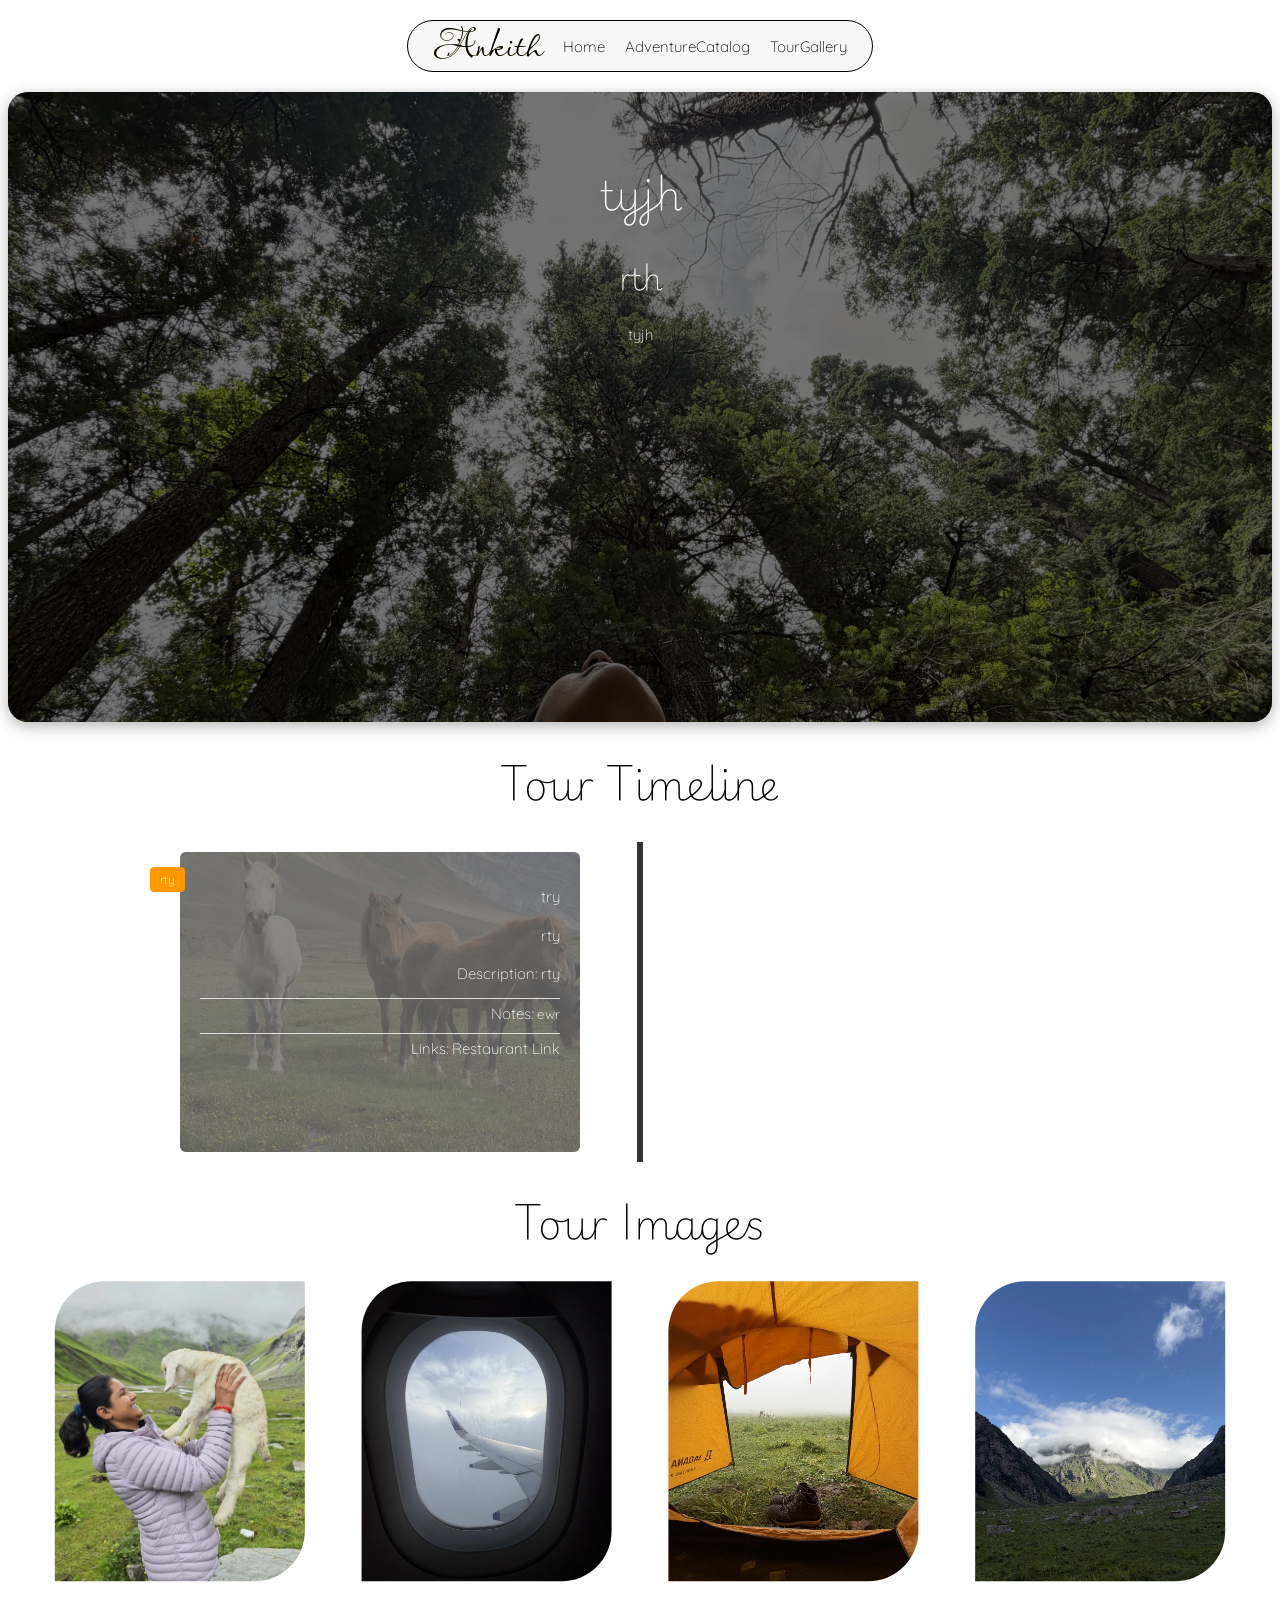
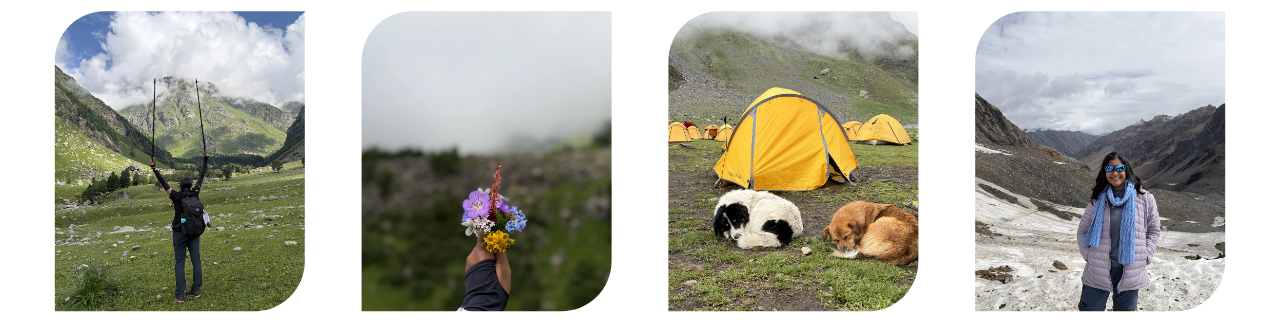
<file: tyjh.html>
<!DOCTYPE html>
<html lang="en">
<head>
    <meta charset="UTF-8">
    <meta name="viewport" content="width=device-width, initial-scale=1.0">
        <!-- Used For influencer tag -->
    <link rel="preconnect" href="https://fonts.googleapis.com">
    <link rel="preconnect" href="https://fonts.gstatic.com" crossorigin>
    <link href="https://fonts.googleapis.com/css2?family=Dancing+Script:wght@400..700&family=Lavishly+Yours&display=swap" rel="stylesheet">

    <!-- Used For rest -->
    <link rel="preconnect" href="https://fonts.googleapis.com">
    <link rel="preconnect" href="https://fonts.gstatic.com" crossorigin>
    <link href="https://fonts.googleapis.com/css2?family=Quicksand:wght@300..700&display=swap" rel="stylesheet">


    <!-- Used for headings -->
    <link rel="preconnect" href="https://fonts.googleapis.com">
    <link rel="preconnect" href="https://fonts.gstatic.com" crossorigin>
    <link href="https://fonts.googleapis.com/css2?family=Playwrite+GB+J:ital,wght@0,100..400;1,100..400&display=swap" rel="stylesheet">


    <title>Ankith | tyjh</title>

    <link rel="stylesheet" href="./css/styles.css">

</head>
<body>

    <header class="nav-bar">
        <ul class="nav_bar_list">
            <a href="./index.html#Home"><li class="influencer">Ankith</li></a>
            <a href="./index.html#Home"><li class="list_items">Home</li></a>
            <a href="./tour_catalog.html"><li class="list_items">AdventureCatalog</li></a>
            <a href="#gallery"><li class="list_items">TourGallery</li></a>
        </ul>
    </header>

    


<div class="tour_container">

    <img class="tour_hero_img"
         src="./assets/images/tyjh/hero_image/hero.webp"
         alt="tyjh">

    <div class="tour_content">

        <h1 class="headings">tyjh</h1>

        <h2 class="duration">rth</h2>

        <h3 class="tour_description">
            tyjh
        </h3>

    </div>

</div>




<h1 class="headings">Tour Timeline</h1>
    <div class="timeline">

        
        <div class="container left">
            <div class="content">

                <img class="bg-img" src="./assets/images/tyjh/days/rty_.webp" alt="rty">

                <h3>try</h3>
                <h4>rty</h4>
                
                <span class="mode-popup">rty</span>
                
                <p>
                    Description: rty
                </p>

                
                <div class="notes">
                    <strong>Notes:</strong> ewr
                </div>
                

                
                <div class="links">
                    <strong>Links:</strong> <a href="ewr">Restaurant Link</a>
                </div>
                

            </div>
        </div>
        
    </div>


<!-- Tour images -->
<h1 id="gallery" class="headings">Tour Images</h1>
<div class="tour_images">
    
    <div class="tour_image_container">
        <img src="./assets/images/tyjh/tour_images/0_dump.webp">
    </div>
    
    <div class="tour_image_container">
        <img src="./assets/images/tyjh/tour_images/1_dump.webp">
    </div>
    
    <div class="tour_image_container">
        <img src="./assets/images/tyjh/tour_images/2_dump.webp">
    </div>
    
    <div class="tour_image_container">
        <img src="./assets/images/tyjh/tour_images/3_dump.webp">
    </div>
    
    <div class="tour_image_container">
        <img src="./assets/images/tyjh/tour_images/4_dump.webp">
    </div>
    
    <div class="tour_image_container">
        <img src="./assets/images/tyjh/tour_images/5_dump.webp">
    </div>
    
    <div class="tour_image_container">
        <img src="./assets/images/tyjh/tour_images/6_dump.webp">
    </div>
    
    <div class="tour_image_container">
        <img src="./assets/images/tyjh/tour_images/7_dump.webp">
    </div>
    
</div>





    
</body>
</html>
</file>
<file: css/styles.css>
*{
  font-family: "Quicksand", sans-serif;
  font-optical-sizing: auto;
  font-weight: 300;
  font-style: normal;
  font-size: 15px;
  scroll-behavior: smooth;

}

a {
    text-decoration: none;
    color: inherit; 
}

/* Headings */
.headings{
  font-family: "Playwrite GB J", cursive;
  font-optical-sizing: auto;
  font-weight: 100;
  font-style: normal;
  font-size: 40px;
  text-align: center;
  scroll-margin-top: 80px

}


/* Navbar section */
.nav-bar{
    /* sticking it up XD */
    position: sticky;
    top:20px;
    z-index: 9999;

    width: fit-content;
    height: 50px;
    border: 1px solid black;
    border-radius: 40px;
    margin: 20px auto;

    /* For Blurry background */
    background-color: rgba(200, 200, 200, 0.15);
    backdrop-filter: blur(30px);
    -webkit-backdrop-filter: blur(10px);
}

.nav_bar_list{
    display: flex;
    align-items: center;
    gap: 20px;
    list-style: none;
    margin: 0;
    padding: 0 25px;
    height: 100%;
}

.nav-bar ul {
    list-style: none;
}

.influencer {
  font-family: "Lavishly Yours", cursive;
  font-size: 40px;
  font-weight: 400;
  font-style: normal;
  padding-bottom: 5px;
  
  /* Default State */
  color: #000000; /* Black */
  display: inline-block;
  transition: color 0.3s ease;
  

  background: linear-gradient(45deg, #bf953f, #fcf6ba, #bf953f);
  background-size: 200% 100%;
  -webkit-background-clip: text;
  background-clip: text;
}

.influencer:hover {
  color: transparent;
  animation: shimmer 1s linear forwards;
}

@keyframes shimmer {
  0% { background-position: 200% 0; }
  100% { background-position: -0% 0; }
}


/* Hero Section */
.Hero_Screen{

  scroll-margin-top: 90px;
  display: flex;
  justify-content: center;
  gap: 100px;
  align-items: center;
  
}

.Hero_Image{
  width: 250px;
  height: 350px;
  /* border-radius: 50px; */
  clip-path: inset(0 0 0 0 round 50px 0);
  
  overflow: hidden;

}
.Hero_Screen img{
  width: 100%;
  height: 100%;
  object-fit: cover;
}
.Hero_About{
  width: 250px;
  display: flex;
  flex-direction: column;
  align-items: center;
}

.Hero_About h1{
  font-family: "Lavishly Yours", cursive;
  font-size: 50px;
  font-weight: 400;
  font-style: normal;
  padding-bottom: 5px;
  margin: 10px 0;
}

.Hero_About p{
  text-align: center;
}



/* TravelBlog section */
.tour_container_profile{
    display: flex;
    justify-content: space-evenly;
    gap: 20px;
}

.tours{
    position: relative;
    width: 350px;
    height: 450px;
    overflow: hidden;
    border-radius: 20px;
    cursor: pointer;
}

.tours img{
    width: 100%;
    height: 100%;
    object-fit: cover;
    transition: transform 0.3s ease;
    transform: scale(1.1);
}

/* Glass overlay */
.overlay{
    position: absolute;
    inset: 0;
    display: flex;
    flex-direction: column;
    justify-content: center;
    align-items: center;

    background: rgba(80, 80, 80, 0.15);
    backdrop-filter: blur(5px);
    -webkit-backdrop-filter: blur(5px);

    color: white;
    text-align: center;

    transition: all 0.4s ease;
}

.overlay h2{
    font-size: 32px;
    margin-bottom: 10px;
}

.overlay p{
    font-size: 18px;
}

/* Hover effects */
.tours:hover .overlay{
    opacity: 0;
    backdrop-filter: blur(0px);
    -webkit-backdrop-filter: blur(0px);
}

.tours:hover img{
    transform: scale(1);
}





/* Gallery */
.gallery_container{
  display: flex;
  flex-wrap: wrap;
  justify-content: space-evenly;
  gap: 10px;
}
.gallery_img_container{
  position: relative;
  width: 250px;
  height: 35  0px;
  border-radius: 30px;
  overflow: hidden;
}
.gallery_img_container img{
  width: 100%;
  height: 100%;
  object-fit: cover;
  transform: scale(1.1);
  transition: transform 0.3s ease;

}

.gallery_img_container:hover img{
    transform: scale(1);
}

.gallery_img_container {
  position: relative;
  width: 250px;
  height: 350px;
  border-radius: 30px;
  overflow: hidden;

}

.gallery_img_overlay {
  position: absolute;
  bottom: 0;
  width: 100%;
  height: 40%; 
  display: flex;
  align-items: center; 
  justify-content: center;
  text-align: center;
}

.gallery_img_overlay p {
  background-color: rgba(200, 200, 200, 0.15);
  backdrop-filter: blur(30px);
  -webkit-backdrop-filter: blur(10px);
  margin: 0;
  padding: 5px 15px; 
  width: 100%; 
  font-weight: 700;
}



/* Connect */

.connect_container {
    display: flex;
    justify-content: center; 
    gap: 30px;              
    padding: 40px;
    flex-wrap: wrap;         
  }
.connection {
    width: 300px;
    padding: 20px;
    background-color: #ffffff;
    border-radius: 20px;
    box-shadow: 0 4px 15px rgba(0, 0, 0, 0.1);
    text-align: center;
    transition: transform 0.3s ease;
}

.connection:hover {
    transform: translateY(-10px);
}

.connection img {
    width: 50px;
    height: 50px;
    margin-bottom: 15px;
}

.connection hr {
    border: 0;
    border-top: 1px solid #eee;
    margin: 15px 0;
}







/* Tours */
.duration{
    font-family: "Playwrite GB J", cursive;
  font-optical-sizing: auto;
  font-weight: 100;
  font-style: normal;
  font-size: 30px;
  text-align: center;
  scroll-margin-top: 80px
}
.tour_container{
    width: 100%;
    height: 70vh;
    margin: 0 auto;

    position: relative;
    border-radius: 20px;
    overflow: hidden;
    box-shadow: 0 4px 15px rgba(0, 0, 0, 0.3);
}

.tour_hero_img{
    width: 100%;
    height: 100%;
    object-fit: cover;
    display: block;
}


.tour_container::before{
    content: "";
    position: absolute;
    inset: 0;
    background: rgba(0,0,0,0.55);
    z-index: 1;
}


.tour_content{
    position: absolute;
    inset: 0;
    z-index: 2;
    padding: 40px;
    color: white;
}

.tour_description{
  width: 800px;
  margin: 0 auto;
  text-align: center;
}



/* Timeline */
.timeline {
  position: relative;
  max-width: 1000px;
  margin: 0 auto;
}


.timeline::after {
  content: '';
  position: absolute;
  width: 6px;
  background-color: #333;
  top: 0; bottom: 0;
  left: 50%;
  margin-left: -3px;
}

.container {
  padding: 10px 40px;
  position: relative;
  width: 400px;
  height: 300px;
  display: flex;
}



.left { left: 0; text-align: right;}
.right { left: 50%; }

.content {
  padding: 20px;
  background: #f9f9f9;
  border-radius: 6px;
  position: relative;
  width: 100%;
}


.right .mode-popup {
  position: absolute;
  top: 15px;
  right: -30px;
  background: #ff9800;
  color: white;
  padding: 5px 10px;
  border-radius: 4px;
  font-size: 0.8em;
  z-index: 5;
}

.left .mode-popup {
  position: absolute;
  top: 15px;
  left: -30px;
  background: #ff9800;
  color: white;
  padding: 5px 10px;
  border-radius: 4px;
  font-size: 0.8em;
  z-index: 5;
}

.content::before{
    content: "";
    position: absolute;
    inset: 0;
    background: rgba(0,0,0,0.45);
    z-index: 1;
    border-radius: 6px;
}

.notes, .links {
  margin-top: 10px;
  font-size: 0.9em;
  border-top: 1px solid #ddd;
  padding-top: 5px;
}


.content .bg-img{
    position: absolute;
    inset: 0;
    border-radius: 6px;
    width: 100%;
    height: 100%;
    object-fit: cover;

    z-index: 0;
    opacity: 0.35;
}

.content h3,
.content h4,
.content p,
.content .notes,
.content .links,
.content .links a{
    position: relative;
    z-index: 4;
    color: white;
}


.content::before,
.content .bg-img,
.content h3,
.content h4,
.content p,
.content .notes,
.content .links,
.content .links a,
.content .mode-popup{
    transition: all 0.4s ease;
}


.content:hover .bg-img{
    opacity: 1;
}


.content:hover::before{
    opacity: 0;
}


.content:hover h3,
.content:hover h4,
.content:hover p,
.content:hover .notes,
.content:hover .links,
.content:hover .links a,
.content:hover .mode-popup{
    opacity: 0;
}




/* Tour Images */
.tour_images{
  display: flex;
  flex-wrap: wrap;
  justify-content: space-evenly;
  gap: 30px 10px;
}

.tour_image_container{
  width: 250px;
  height: 300px;
  clip-path: inset(0 0 0 0 round 50px 0);
}

.tour_image_container img{
  height: 100%;
  width: 100%;
  object-fit: cover;
  transform: scale(1.1);
  transition: transform 0.3s ease;
}

.tour_image_container img:hover{
  transform: scale(1);
}









/* Tour Catalog */

.catalog_desc{
  font-family: "Playwrite GB J", cursive;
  font-optical-sizing: auto;
  font-weight: 100;
  font-style: normal;
  font-size: 20px;
  text-align: center;
  scroll-margin-top: 80px;
  width: 600px;
  display: flex;
  flex-wrap: wrap;
  justify-content: center;
  margin: 0 auto;
}
</file>
